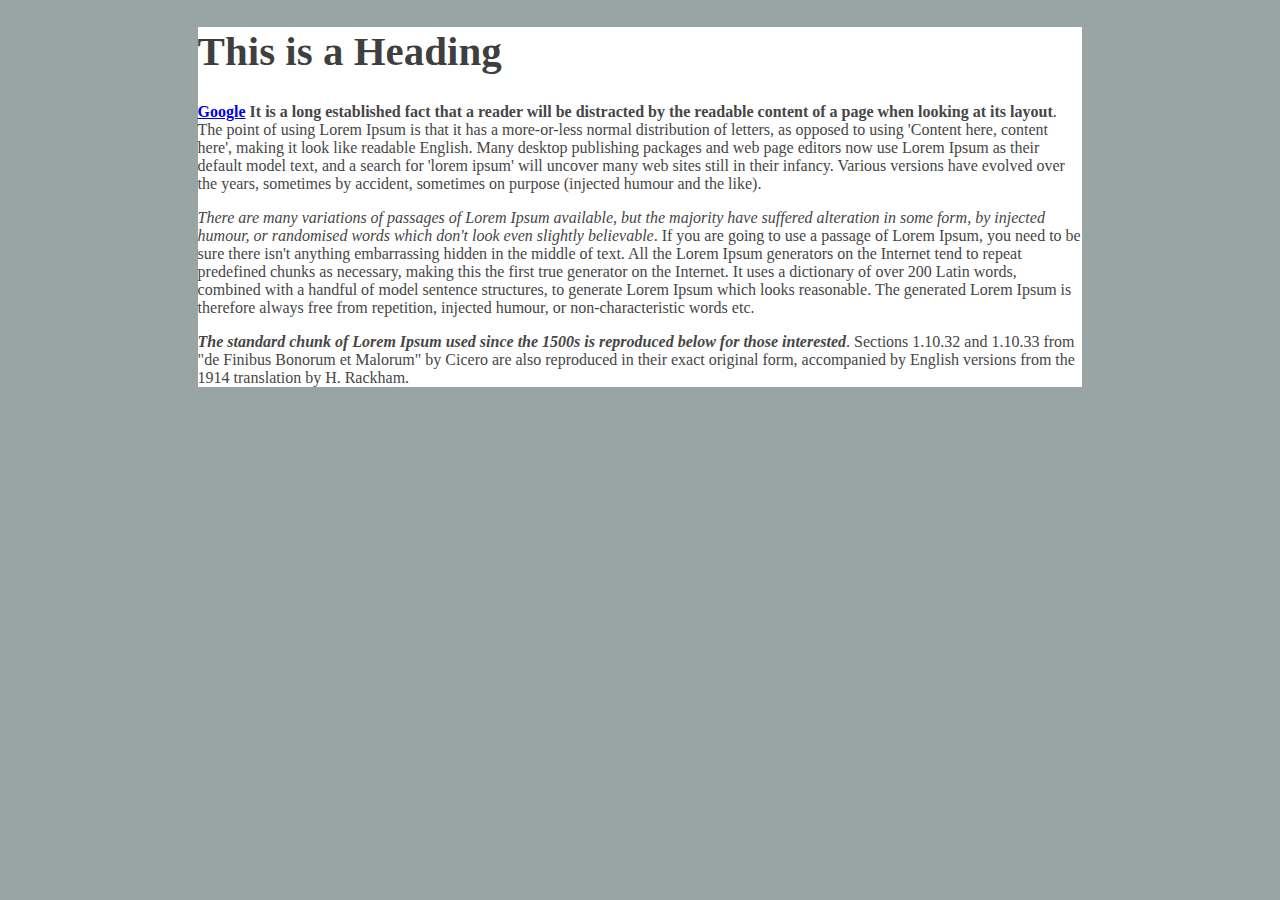
<file: page2.html>
<!DOCTYPE html>
<html>
    <head>
        <meta charset="utf-8">
        <title>Page 2</title>
        <link rel="stylesheet" href="css/style.css">
    </head>

    <body>
    
        <div class="container">

            <h1><strong>This is a Heading</strong></h1>
                        <!-- opt+z = wraps texts / strong makes texts bold-->
            <p>
                <strong> <a href="https://www.google.com">Google</a> It is a long established fact that a reader will be distracted by the readable content of a page when looking at its layout</strong>. The point of using Lorem Ipsum is that it has a more-or-less normal distribution of letters, as opposed to using 'Content here, content here', making it look like readable English. Many desktop publishing packages and web page editors now use Lorem Ipsum as their default model text, and a search for 'lorem ipsum' will uncover many web sites still in their infancy. Various versions have evolved over the years, sometimes by accident, sometimes on purpose (injected humour and the like).
            </p>

            <p>
                <!-- em makes the text italic -->
                <em>There are many variations of passages of Lorem Ipsum available, but the majority have suffered alteration in some form, by injected humour, or randomised words which don't look even slightly believable</em>. If you are going to use a passage of Lorem Ipsum, you need to be sure there isn't anything embarrassing hidden in the middle of text. All the Lorem Ipsum generators on the Internet tend to repeat predefined chunks as necessary, making this the first true generator on the Internet. It uses a dictionary of over 200 Latin words, combined with a handful of model sentence structures, to generate Lorem Ipsum which looks reasonable. The generated Lorem Ipsum is therefore always free from repetition, injected humour, or non-characteristic words etc.
            </p>
            
            <p>
                <strong><em>The standard chunk of Lorem Ipsum used since the 1500s is reproduced below for those interested</em></strong>. Sections 1.10.32 and 1.10.33 from "de Finibus Bonorum et Malorum" by Cicero are also reproduced in their exact original form, accompanied by English versions from the 1914 translation by H. Rackham.
            </p>

        </div>



    </body>
</html>
</file>
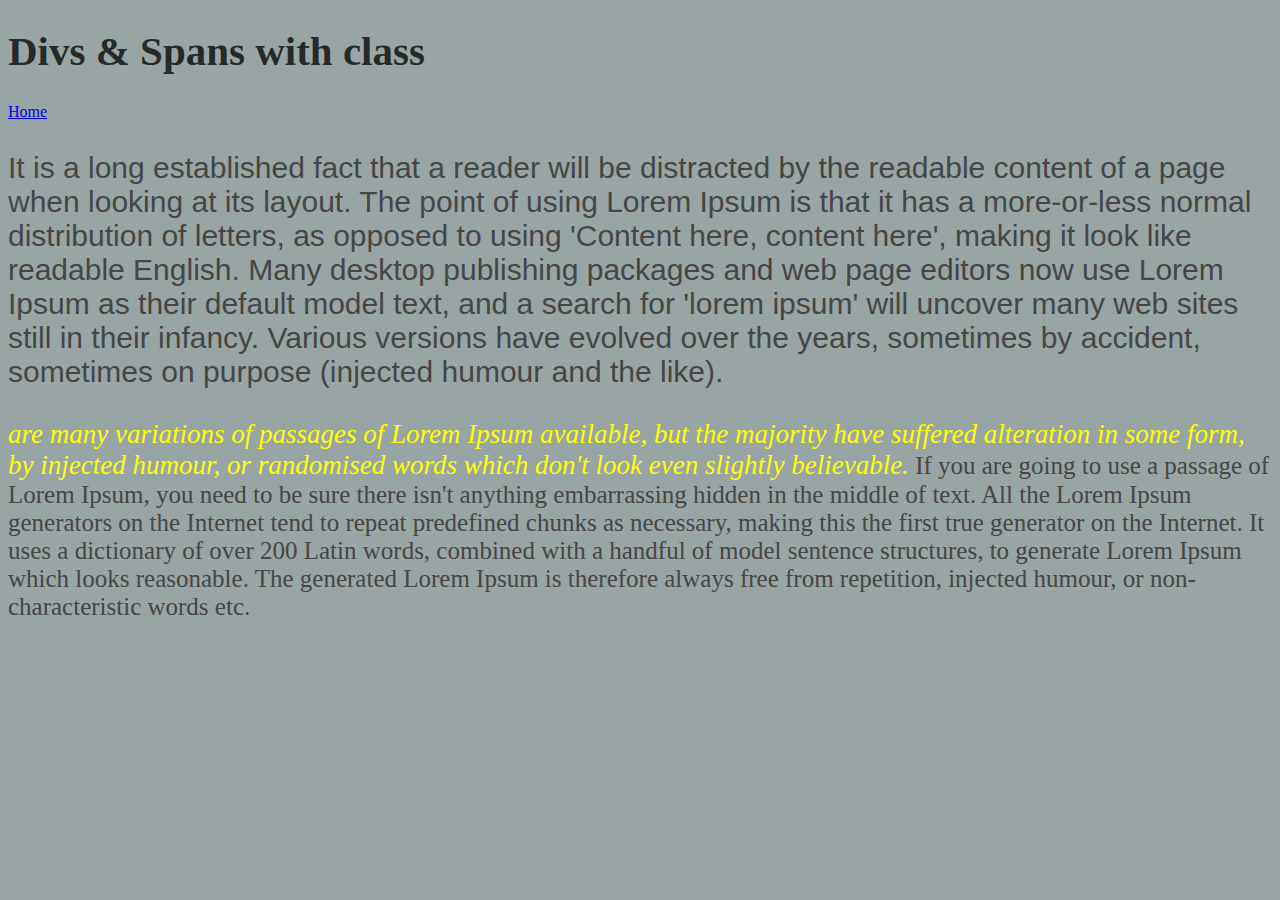
<file: page3.html>
<!DOCTYPE html>
<html>
    <head>
        <title>Page 3</title>
        <meta charset="utf-8">
        <link rel="stylesheet" href="css/style.css">
    </head>

    <body>
        <h1>Divs & Spans with class</h1>
        <a href="index.html">Home</a>

        <div class="top-section">
            <p class="intro">It is a long established fact that a reader will be distracted by the readable content of a page when looking at its layout. The point of using Lorem Ipsum is that it has a more-or-less normal distribution of letters, as opposed to using 'Content here, content here', making it look like readable English. Many desktop publishing packages and web page editors now use Lorem Ipsum as their default model text, and a search for 'lorem ipsum' will uncover many web sites still in their infancy. Various versions have evolved over the years, sometimes by accident, sometimes on purpose (injected humour and the like).</p>
        </div>

        <div class="bottom-section">
            <p><span> are many variations of passages of Lorem Ipsum available, but the majority have suffered alteration in some form, by injected humour, or randomised words which don't look even slightly believable.</span> If you are going to use a passage of Lorem Ipsum, you need to be sure there isn't anything embarrassing hidden in the middle of text. All the Lorem Ipsum generators on the Internet tend to repeat predefined chunks as necessary, making this the first true generator on the Internet. It uses a dictionary of over 200 Latin words, combined with a handful of model sentence structures, to generate Lorem Ipsum which looks reasonable. The generated Lorem Ipsum is therefore always free from repetition, injected humour, or non-characteristic words etc.</p>
        </div>
    </body>
</html>
</file>
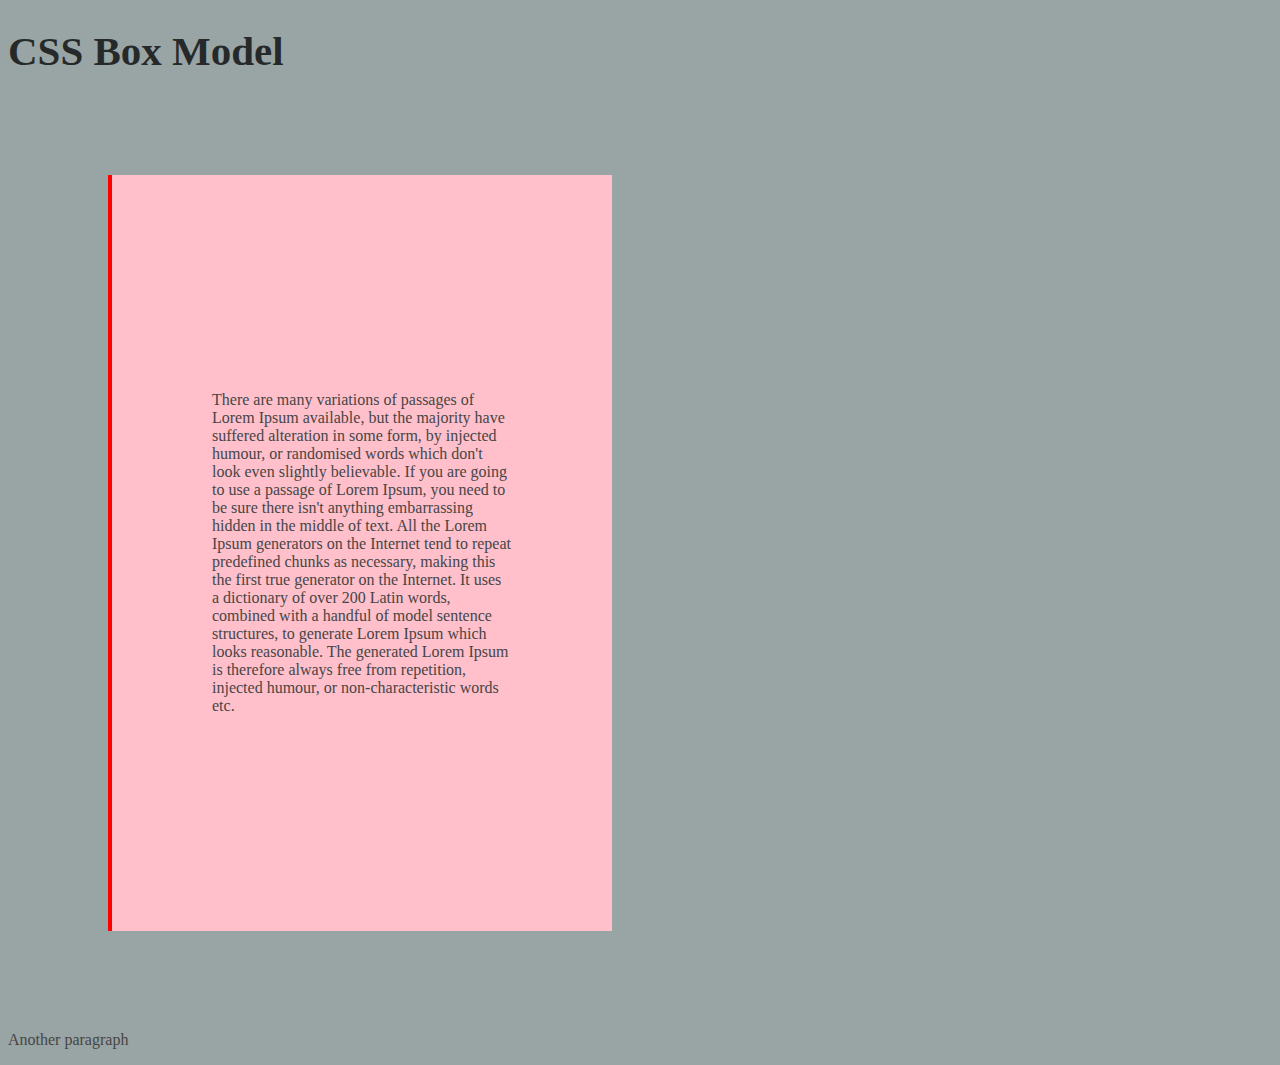
<file: page4.html>
<!DOCTYPE html>
<html lang="en">

<head>
    <meta charset="UTF-8">
    <title>page 4</title>
    <link rel="stylesheet" href="css/style.css">
</head>

<body>
    <h1>CSS Box Model</h1>
    
    <div class="box">
        <p>
            There are many variations of passages of Lorem Ipsum available, but the majority have suffered alteration in some form, by injected humour, or randomised words which don't look even slightly believable. If you are going to use a passage of Lorem Ipsum, you need to be sure there isn't anything embarrassing hidden in the middle of text. All the Lorem Ipsum generators on the Internet tend to repeat predefined chunks as necessary, making this the first true generator on the Internet. It uses a dictionary of over 200 Latin words, combined with a handful of model sentence structures, to generate Lorem Ipsum which looks reasonable. The generated Lorem Ipsum is therefore always free from repetition, injected humour, or non-characteristic words etc.
        </p>
    </div>
    <p>Another paragraph</p>
</body>

</html>
</file>
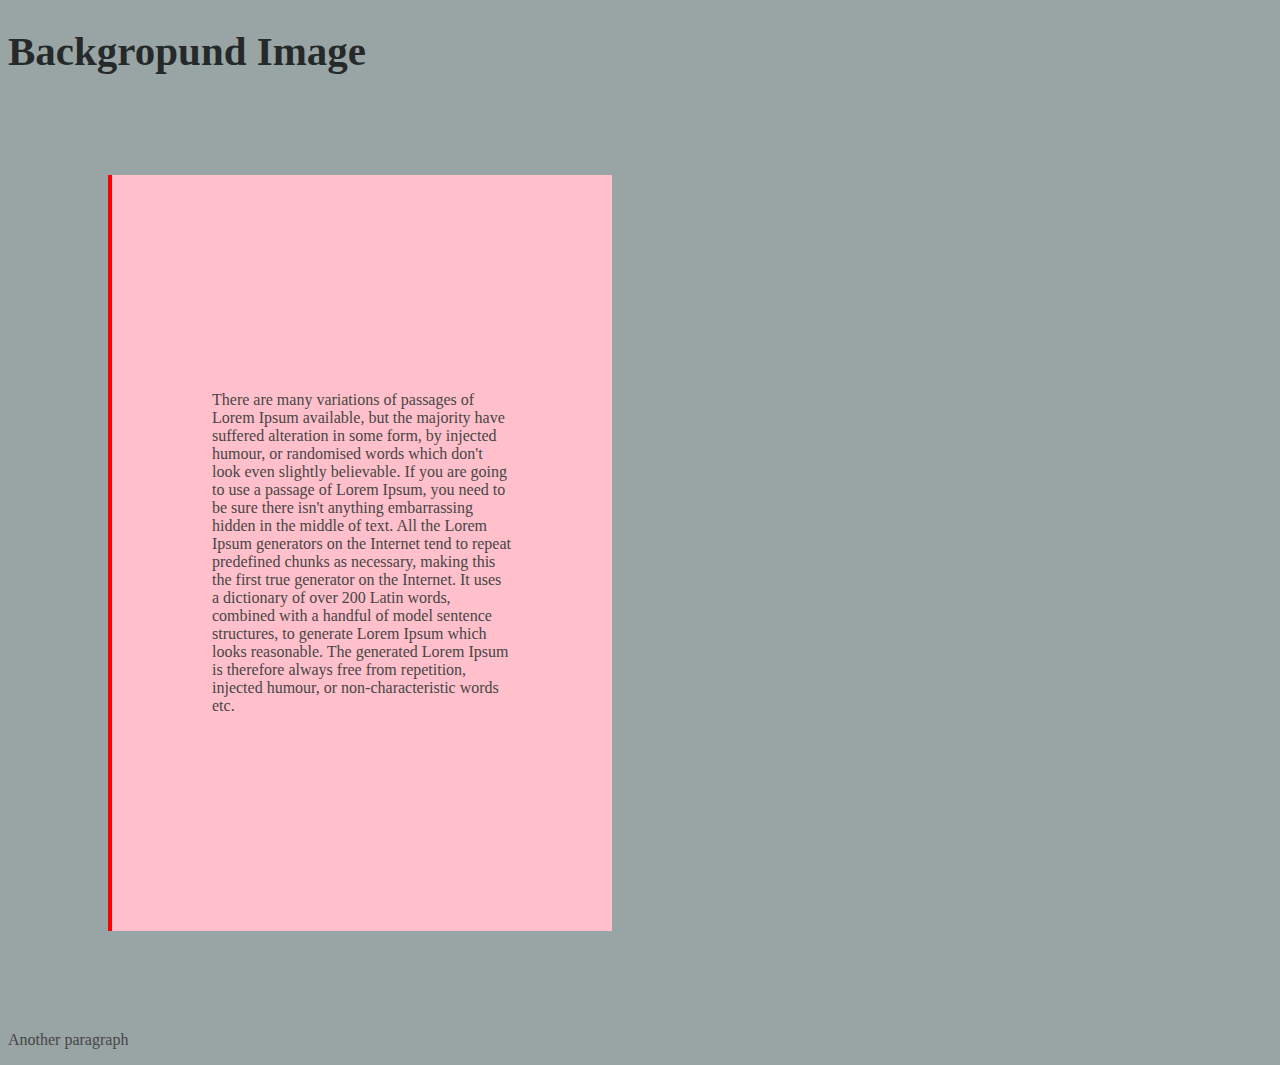
<file: page5.html>
<!DOCTYPE html>
<html lang="en">

<head>
    <meta charset="UTF-8">
    <title>page 5</title>
    <link rel="stylesheet" href="css/style.css">
</head>

<body>
    <h1>Backgropund Image</h1>
    
    <div class="box">
        <p>
            There are many variations of passages of Lorem Ipsum available, but the majority have suffered alteration in some form, by injected humour, or randomised words which don't look even slightly believable. If you are going to use a passage of Lorem Ipsum, you need to be sure there isn't anything embarrassing hidden in the middle of text. All the Lorem Ipsum generators on the Internet tend to repeat predefined chunks as necessary, making this the first true generator on the Internet. It uses a dictionary of over 200 Latin words, combined with a handful of model sentence structures, to generate Lorem Ipsum which looks reasonable. The generated Lorem Ipsum is therefore always free from repetition, injected humour, or non-characteristic words etc.
        </p>
    </div>
    <p>Another paragraph</p>
</body>

</html>
</file>
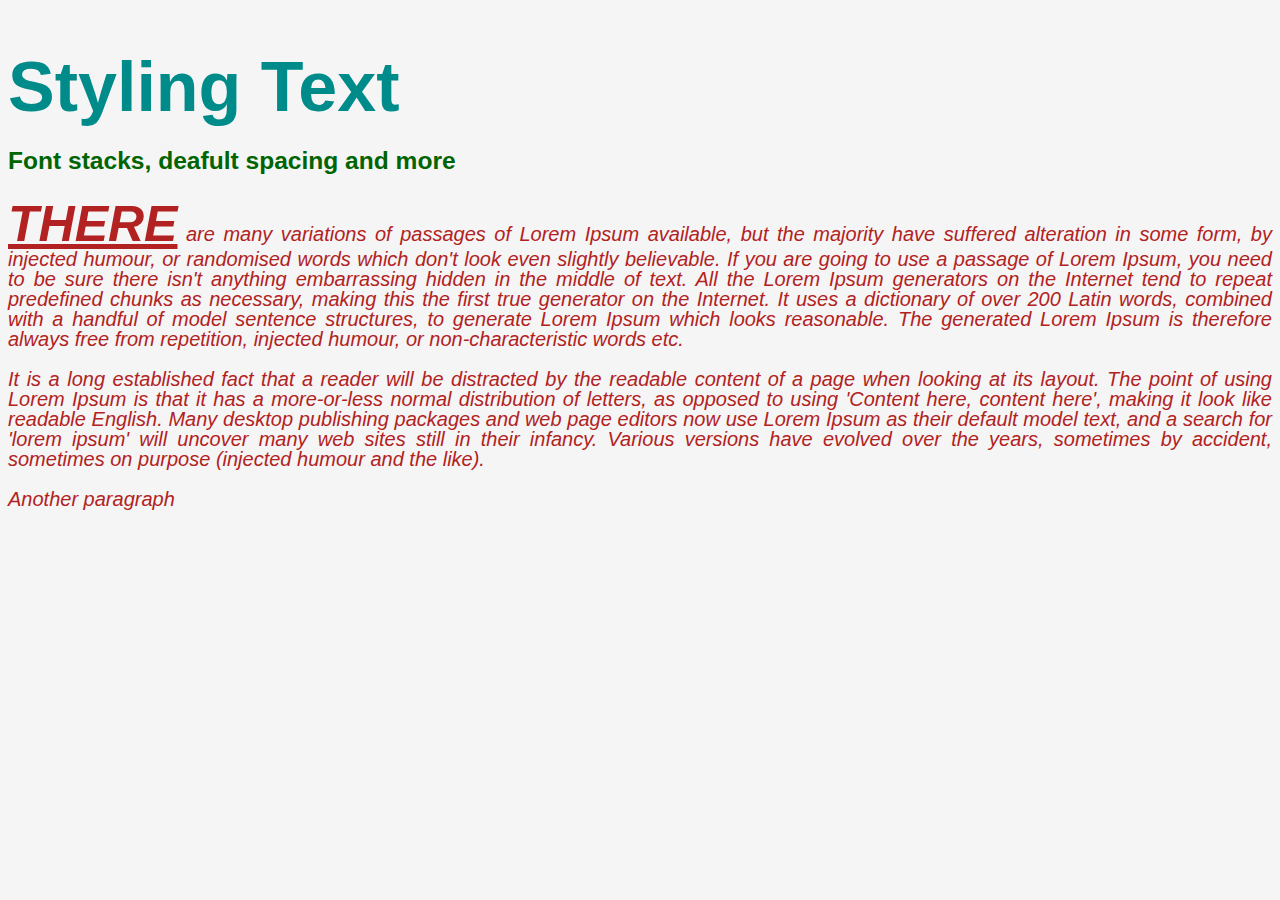
<file: page6.html>
<!DOCTYPE html>
<html lang="en">

<head>
    <meta charset="UTF-8">
    <title>page 6</title>
    <link rel="stylesheet" href="css/style_2.css">
</head>

<body>
    <h1>Styling Text</h1>
    <h3>Font stacks, deafult spacing and more</h3>
    <div class="box">
        <p>
            <span class="word1">There</span> are many variations of passages of Lorem Ipsum available, but the majority have suffered alteration in some form, by injected humour, or randomised words which don't look even slightly believable. If you are going to use a passage of Lorem Ipsum, you need to be sure there isn't anything embarrassing hidden in the middle of text. All the Lorem Ipsum generators on the Internet tend to repeat predefined chunks as necessary, making this the first true generator on the Internet. It uses a dictionary of over 200 Latin words, combined with a handful of model sentence structures, to generate Lorem Ipsum which looks reasonable. The generated Lorem Ipsum is therefore always free from repetition, injected humour, or non-characteristic words etc.
        </p>

        <p>
            It is a long established fact that a reader will be distracted by the readable content of a page when looking at its layout. The point of using Lorem Ipsum is that it has a more-or-less normal distribution of letters, as opposed to using 'Content here, content here', making it look like readable English. Many desktop publishing packages and web page editors now use Lorem Ipsum as their default model text, and a search for 'lorem ipsum' will uncover many web sites still in their infancy. Various versions have evolved over the years, sometimes by accident, sometimes on purpose (injected humour and the like).
        </p>
    </div>
    <p>Another paragraph</p>
</body>

</html>
</file>
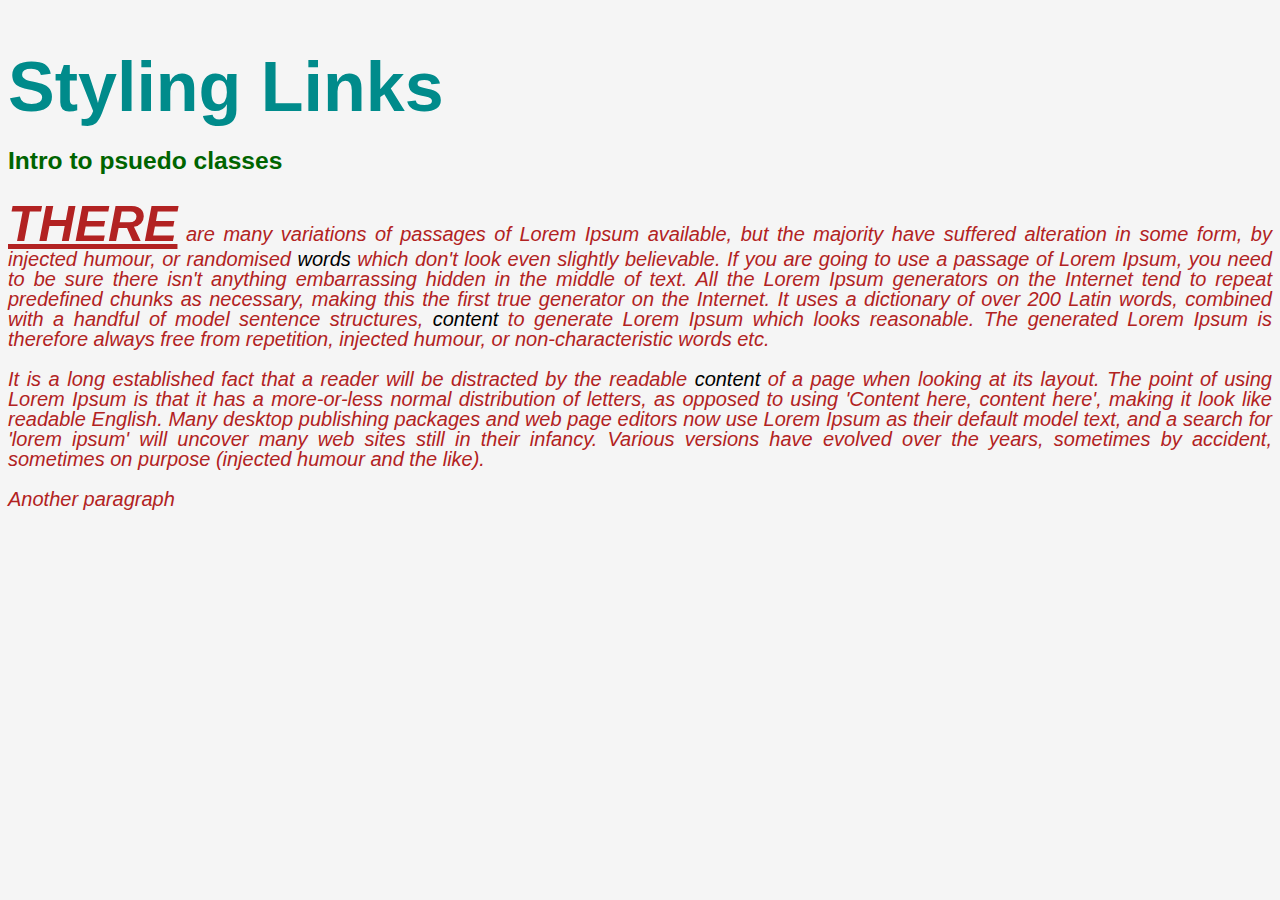
<file: page7.html>
<!DOCTYPE html>
<html lang="en">

<head>
    <meta charset="UTF-8">
    <title>page 6</title>
    <link rel="stylesheet" href="css/style_2.css">
</head>

<body>
    <h1>Styling Links</h1>
    <h3>Intro to psuedo classes</h3>
    <div class="box">
        <p>
            <span class="word1">There</span> are many variations of passages of Lorem Ipsum available, but the majority have suffered alteration in some form, by injected humour, or randomised <a href="#">words</a>  which don't look even slightly believable. If you are going to use a passage of Lorem Ipsum, you need to be sure there isn't anything embarrassing hidden in the middle of text. All the Lorem Ipsum generators on the Internet tend to repeat predefined chunks as necessary, making this the first true generator on the Internet. It uses a dictionary of over 200 Latin words, combined with a handful of model sentence structures, <a href="#">content</a> to generate Lorem Ipsum which looks reasonable. The generated Lorem Ipsum is therefore always free from repetition, injected humour, or non-characteristic words etc.
        </p>

        <p>
            It is a long established fact that a reader will be distracted by the readable <a href="#">content</a>  of a page when looking at its layout. The point of using Lorem Ipsum is that it has a more-or-less normal distribution of letters, as opposed to using 'Content here, content here', making it look like readable English. Many desktop publishing packages and web page editors now use Lorem Ipsum as their default model text, and a search for 'lorem ipsum' will uncover many web sites still in their infancy. Various versions have evolved over the years, sometimes by accident, sometimes on purpose (injected humour and the like).
        </p>
    </div>
    <p>Another paragraph</p>
</body>

</html>
</file>
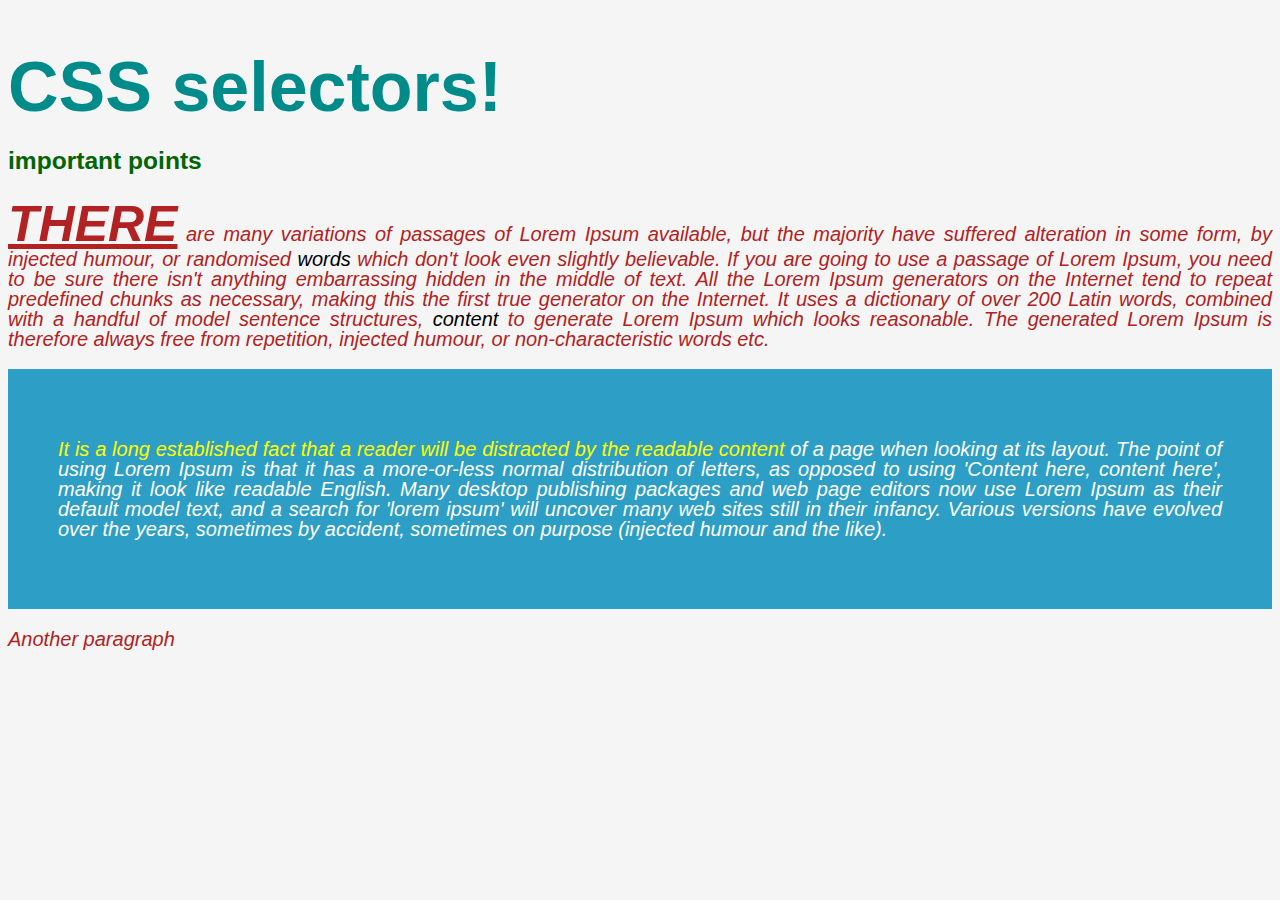
<file: page8.html>
<!DOCTYPE html>
<html lang="en">

<head>
    <meta charset="UTF-8">
    <title>page 8</title>
    <link rel="stylesheet" href="css/style_2.css">
</head>

<body>
    <h1>CSS selectors!</h1>
    <h3>important points</h3>
    <div class="box">
        <p class="intro">
            <span class="word1">There</span> are many variations of passages of Lorem Ipsum available, but the majority have suffered alteration in some form, by injected humour, or randomised <a href="#">words</a>  which don't look even slightly believable. If you are going to use a passage of Lorem Ipsum, you need to be sure there isn't anything embarrassing hidden in the middle of text. All the Lorem Ipsum generators on the Internet tend to repeat predefined chunks as necessary, making this the first true generator on the Internet. It uses a dictionary of over 200 Latin words, combined with a handful of model sentence structures, <a href="#">content</a> to generate Lorem Ipsum which looks reasonable. The generated Lorem Ipsum is therefore always free from repetition, injected humour, or non-characteristic words etc.
        </p>
        <div class="body-text">
            <p>
                <a href="#" class="important-link"> It is a long established fact that a reader will be distracted by the readable content</a>  of a page when looking at its layout. The point of using Lorem Ipsum is that it has a more-or-less normal distribution of letters, as opposed to using 'Content here, content here', making it look like readable English. Many desktop publishing packages and web page editors now use Lorem Ipsum as their default model text, and a search for 'lorem ipsum' will uncover many web sites still in their infancy. Various versions have evolved over the years, sometimes by accident, sometimes on purpose (injected humour and the like).
            </p>
        </div>

    </div>
    <p>Another paragraph</p>
</body>

</html>
</file>
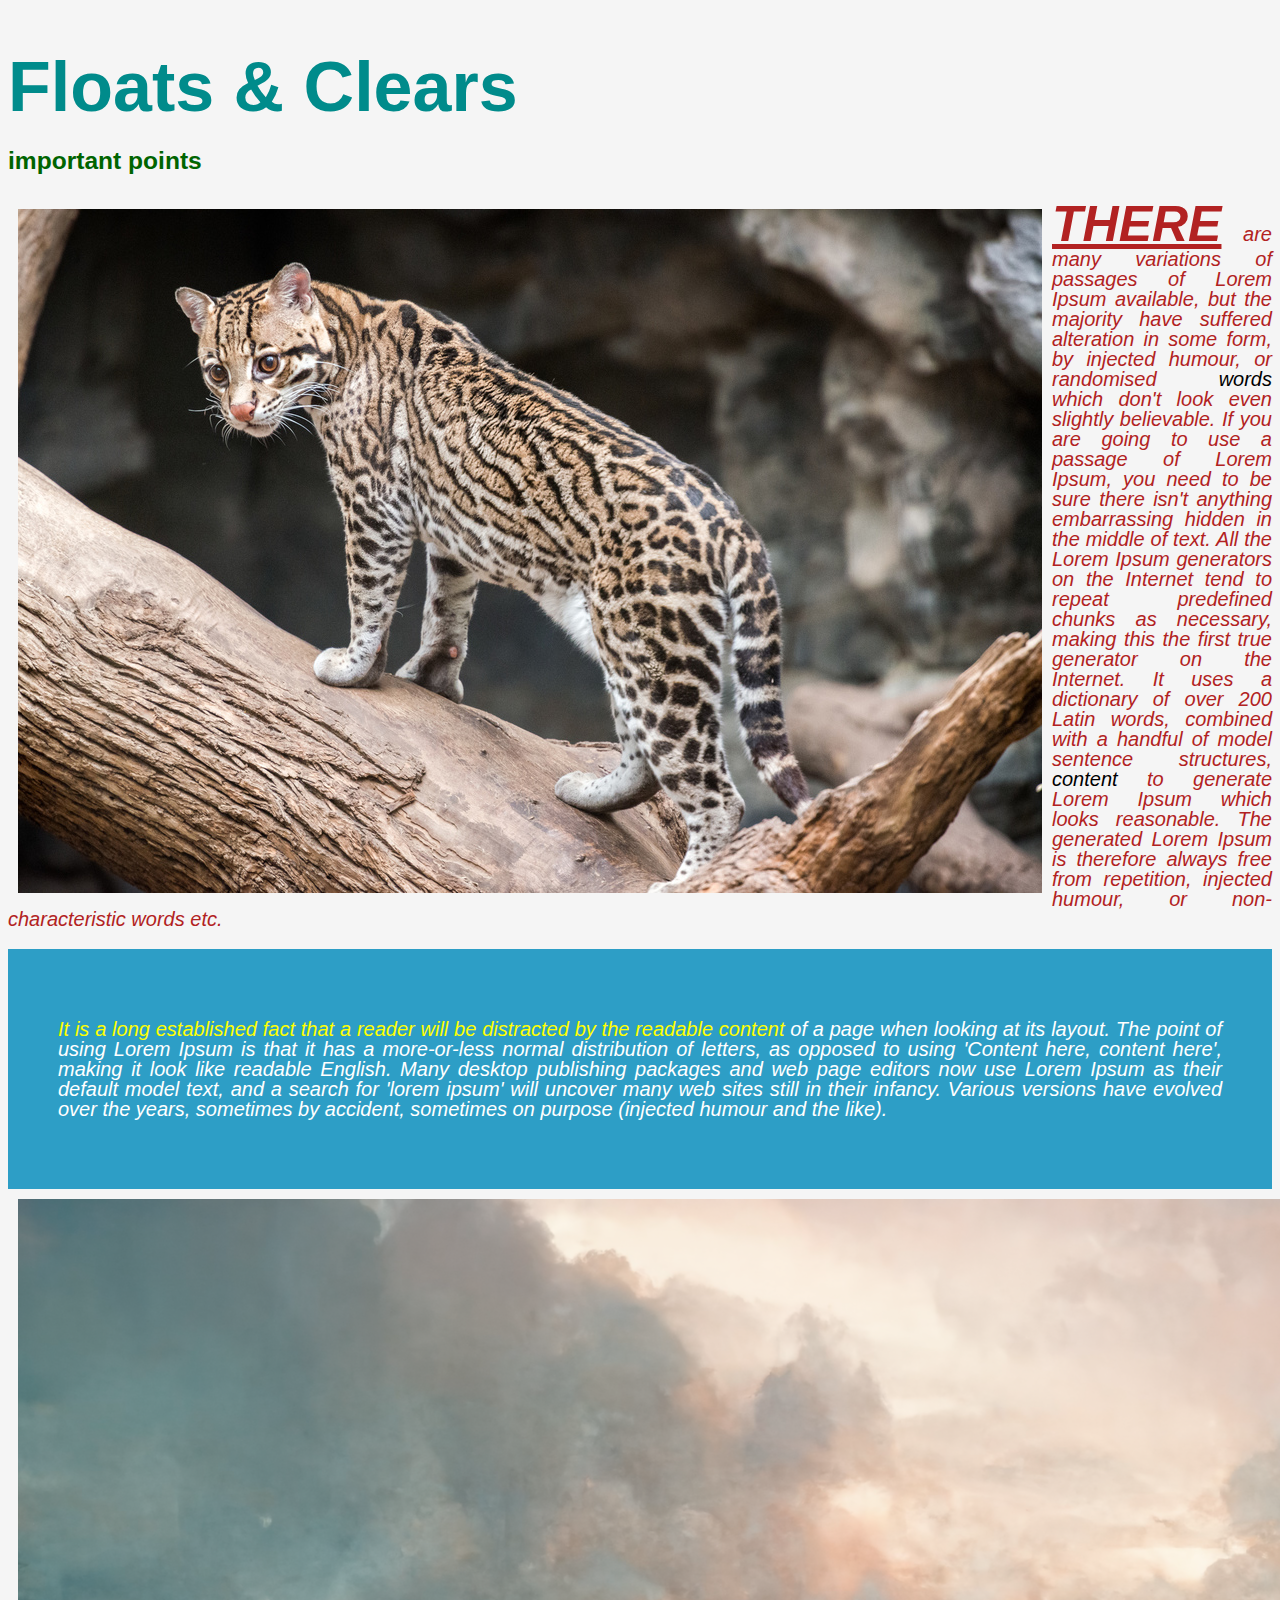
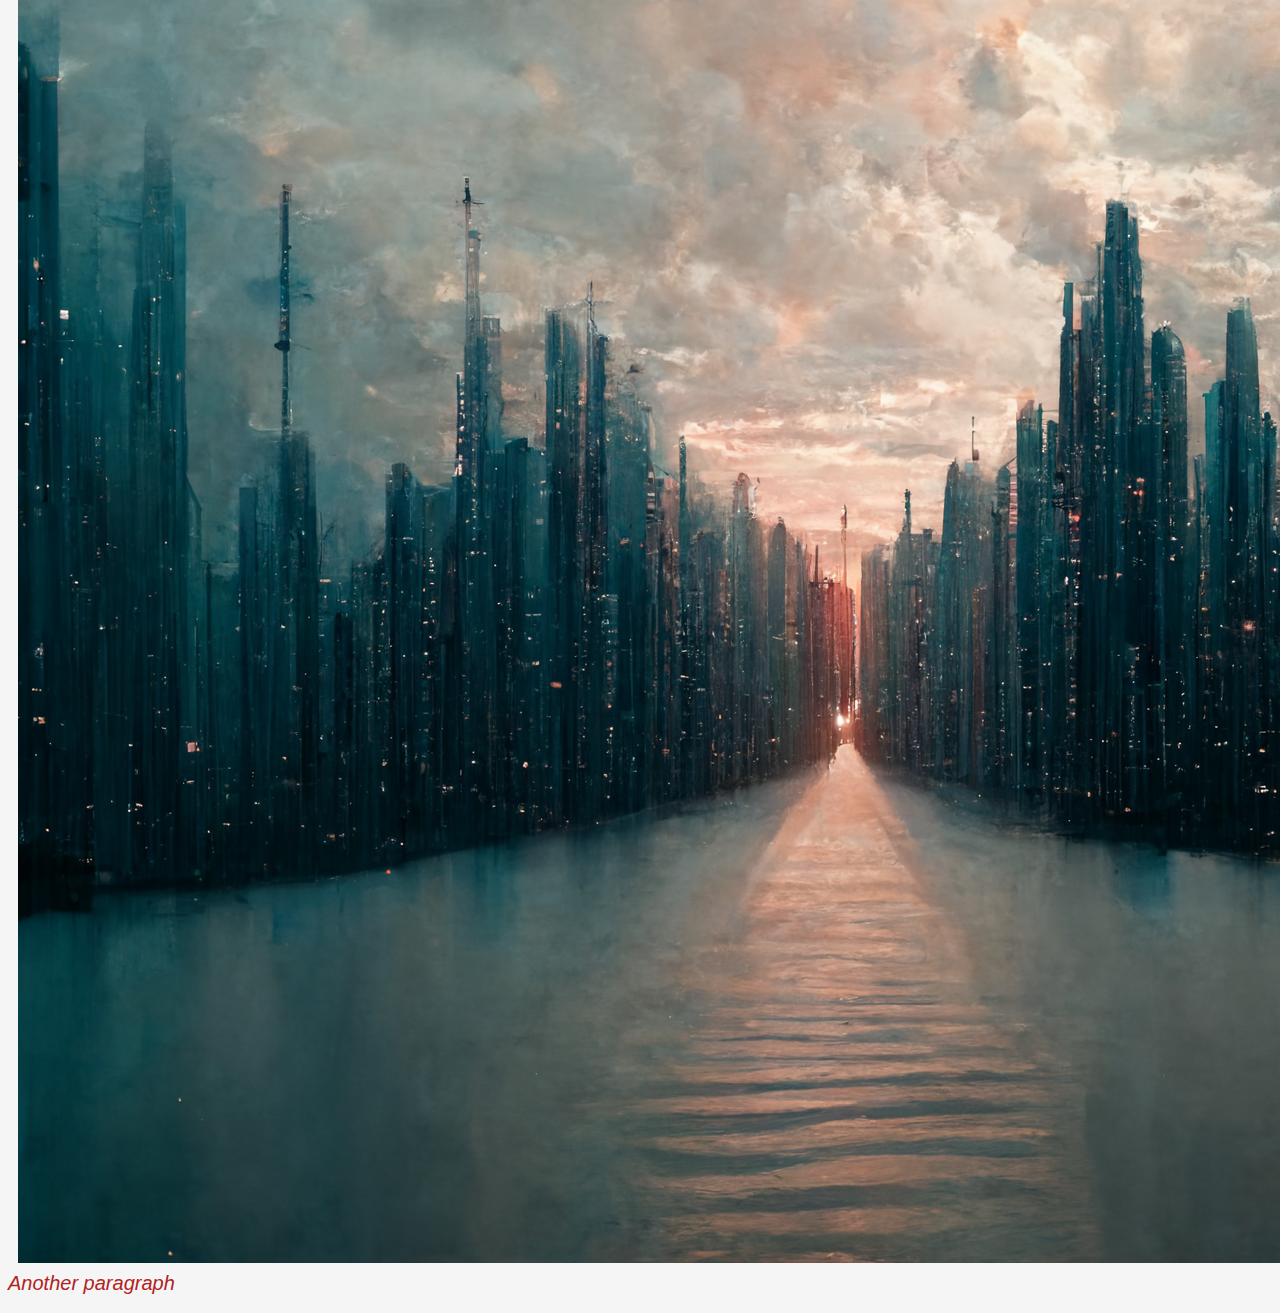
<file: page9.html>
<!DOCTYPE html>
<html lang="en">

<head>
    <meta charset="UTF-8">
    <title>page 9</title>
    <link rel="stylesheet" href="css/style_2.css">
</head>

<body>
    <h1>Floats & Clears</h1>
    <h3>important points</h3>

    <img src="images/cat1.jpeg" alt="picture of an ocelot">

    <div class="box">
        <p class="intro">
            <span class="word1">There</span> are many variations of passages of Lorem Ipsum available, but the majority have suffered alteration in some form, by injected humour, or randomised <a href="#">words</a>  which don't look even slightly believable. If you are going to use a passage of Lorem Ipsum, you need to be sure there isn't anything embarrassing hidden in the middle of text. All the Lorem Ipsum generators on the Internet tend to repeat predefined chunks as necessary, making this the first true generator on the Internet. It uses a dictionary of over 200 Latin words, combined with a handful of model sentence structures, <a href="#">content</a> to generate Lorem Ipsum which looks reasonable. The generated Lorem Ipsum is therefore always free from repetition, injected humour, or non-characteristic words etc.
        </p>
        <div class="body-text">
            <p>
                <a href="#" class="important-link"> It is a long established fact that a reader will be distracted by the readable content</a>  of a page when looking at its layout. The point of using Lorem Ipsum is that it has a more-or-less normal distribution of letters, as opposed to using 'Content here, content here', making it look like readable English. Many desktop publishing packages and web page editors now use Lorem Ipsum as their default model text, and a search for 'lorem ipsum' will uncover many web sites still in their infancy. Various versions have evolved over the years, sometimes by accident, sometimes on purpose (injected humour and the like).
            </p>
        </div>

    </div>

    <img src="images/sunset.png" alt="">
    <p>Another paragraph</p>
</body>

</html>
</file>
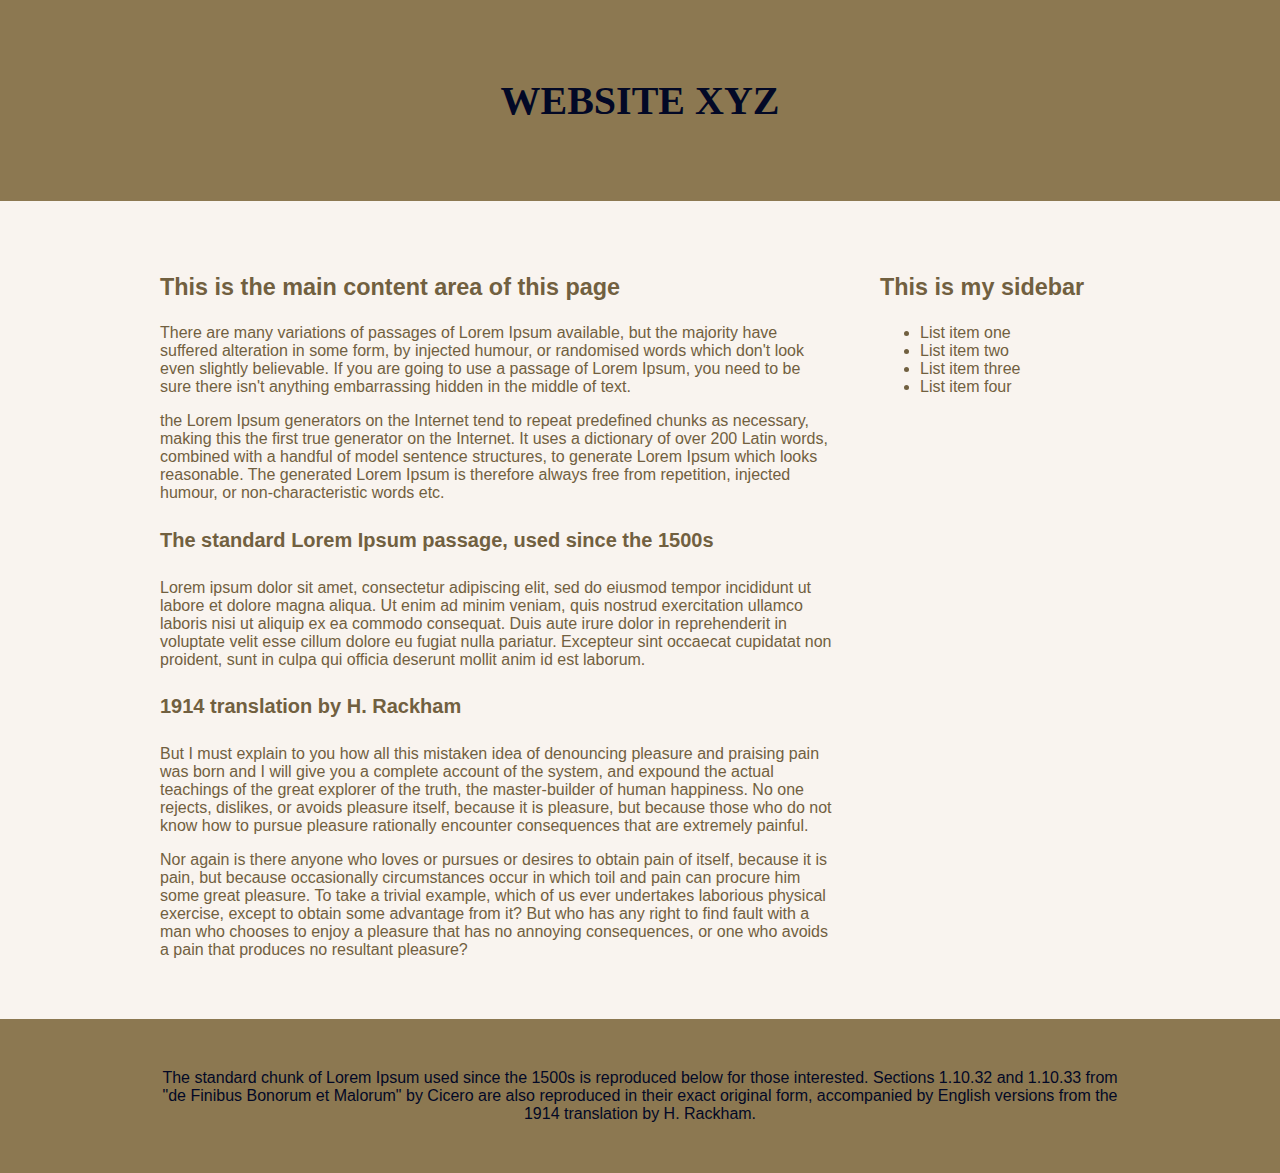
<file: website.html>
<!DOCTYPE html>
<html lang="en">
    <head>
        <meta charset="UTF-8">
        <meta name="author" content="Xumed"> 
        <title>Practice website</title>
        <link rel="stylesheet" href="css/style_web.css">
    </head>

    <body>
        <header>
            <h1>Website Xyz</h1>
        </header>
        
        <div class="container">
            <section>
                <h3>This is the main content area of this page</h3>
                <p>
                    There are many variations of passages of Lorem Ipsum available, but the majority have suffered alteration in some form, by injected humour, or randomised words which don't look even slightly believable. If you are going to use a passage of Lorem Ipsum, you need to be sure there isn't anything embarrassing hidden in the middle of text.    

                </p>
                <p>
                    the Lorem Ipsum generators on the Internet tend to repeat predefined chunks as necessary, making this the first true generator on the Internet. It uses a dictionary of over 200 Latin words, combined with a handful of model sentence structures, to generate Lorem Ipsum which looks reasonable. The generated Lorem Ipsum is therefore always free from repetition, injected humour, or non-characteristic words etc.
                </p>

                <h4>The standard Lorem Ipsum passage, used since the 1500s</h4>
                <p>
                    Lorem ipsum dolor sit amet, consectetur adipiscing elit, sed do eiusmod tempor incididunt ut labore et dolore magna aliqua. Ut enim ad minim veniam, quis nostrud exercitation ullamco laboris nisi ut aliquip ex ea commodo consequat. Duis aute irure dolor in reprehenderit in voluptate velit esse cillum dolore eu fugiat nulla pariatur. Excepteur sint occaecat cupidatat non proident, sunt in culpa qui officia deserunt mollit anim id est laborum.
                </p>

                <h4>1914 translation by H. Rackham</h4>
                <p>
                    But I must explain to you how all this mistaken idea of denouncing pleasure and praising pain was born and I will give you a complete account of the system, and expound the actual teachings of the great explorer of the truth, the master-builder of human happiness. No one rejects, dislikes, or avoids pleasure itself, because it is pleasure, but because those who do not know how to pursue pleasure rationally encounter consequences that are extremely painful. 
                </p>
                <p id="last_paragraph">
                    Nor again is there anyone who loves or pursues or desires to obtain pain of itself, because it is pain, but because occasionally circumstances occur in which toil and pain can procure him some great pleasure. To take a trivial example, which of us ever undertakes laborious physical exercise, except to obtain some advantage from it? But who has any right to find fault with a man who chooses to enjoy a pleasure that has no annoying consequences, or one who avoids a pain that produces no resultant pleasure?
                </p>

            </section>

            <aside>
                 <h3>This is my sidebar</h3> 
                    <ul>
                        <li>List item one</li>
                        <li>List item two</li>
                        <li>List item three</li>
                        <li>List item four</li>
                    </ul>
            </aside>
        </div>

        <footer>
            <p class="container">
                The standard chunk of Lorem Ipsum used since the 1500s is reproduced below for those interested. 
                Sections 1.10.32 and 1.10.33 from "de Finibus Bonorum et Malorum" by Cicero are also reproduced in their exact original form, accompanied by English versions from the 1914 translation by H. Rackham.
            </p>
        </footer>

    </body>
</html>
</file>
<file: css/style.css>
/* 
 ---------------------------> . is for class 
 ---------------------------> # is for id

---------------------------------------------------------------------------
 */

body {
    background-color: rgb(153, 164, 164);
    color: rgb(70, 70, 70);
    /* display: flex;
    flex-wrap: wrap; 

    
    background-image: url(../images/image001.jpg);
    background-repeat: no-repeat;
    background-size: contain;
    background-position: bottom;
    */
 
}



h1{
    font-size: 41px;
    color: rgba(0, 0, 0, .75);
}



.top-section {
    font-size: 30px;
}

.bottom-section {
    font-size: 25px;
}

.intro {
    font-family: 'Lucida Sans', 'Lucida Sans Regular', 'Lucida Grande', 'Lucida Sans Unicode', Geneva, Verdana, sans-serif;
}

span{
    color: yellow;
    font-size: 27px;
    font-style: italic;
}


/* CSS box model 
    - margin = empty space without background color
    - border = border around the element
    - padding = empty space with background color

    all of these add on/take up width and height
*/

.box {

    background-color: pink;
    width: 300px;
    
    margin: 100px;

    border-left-width: 4px;
    border-left-color: red;
    border-left-style: solid;
    
    padding: 200px 100px ; /* top right bottom left, clockwise*/
}

.container{
    background-color: white;
    width: 70%;
    max-width: 1000px;
    
    margin: 0 auto;
}
</file>
<file: css/style_2.css>
body{
    background-color: whitesmoke;
    color: darkgreen;
    font-size: 21px;

    font-family: 'Gill Sans', 'Gill Sans MT', Calibri, 'Trebuchet MS', sans-serif
}

h1{
    font-size: 70px;
    color: darkcyan;
    margin-bottom: 0px;
}

h3{
    margin-top: 20px;
}

p{
    color: firebrick;

    margin-bottom: 20px;
    margin-top: 20px;

    /* line space between sentences */
    line-height: 1;

    font-size: 20px;
    font-style: italic;
    /* font-weight: lighter; */

    text-align: justify;

    /* clear: both; */
}

.word1{
    font-weight: bold;
    text-decoration: underline;
    text-transform: uppercase;
    font-size: 50px;
}

a {
    color: black;
    text-decoration: none;
}

/* a:visited {
    color: green;
} */

/* psuedo class */
a:hover,
a:focus {
    color: green;
}


a:active {
    color: aliceblue;
}

.body-text {
    background-color: #2d9ec6;
    padding: 50px;
}

.body-text p {
    color: white;
}

.body-text a {
    color: blueviolet;
}

.body-text a:hover{
    color: #ddd;
}

.important-link,
.body-text .important-link {
    color: yellow;
}

/* .important-link {
    color: yellow !important;
} */

img {
    float: left;
    padding: 10px;
}
</file>
<file: css/style_web.css>
body{
    background-color: #f9f4ef;
    color: #716040;
    font-family: Arial,Helvetica Neue,Helvetica,sans-serif;

    font-size: 20px;
    margin: 0;
}

header{
    text-align: center;
    text-transform: uppercase;
    color: #020826;

    font-family: cursive;

    background-color: #8c7851;
    padding-top: 50px;
    padding-bottom: 50px;
    
    margin-bottom: 50px;
}

.container {
    width: 75%;
    max-width: 1000px;

    margin: 0 auto;
}

p {
    font-size: 16px;
}

section {
    float: left;
    width: 70%;
}

aside {
    float: right;
    width: 25%;
}

aside ul {
    font-size: 16px;
}

#last_paragraph {
    margin-bottom: 60px;
}


footer {
    clear: both;

    background-color: #8c7851;
    color: #020826;

    padding: 50px 0;
    text-align: center;

}
</file>
